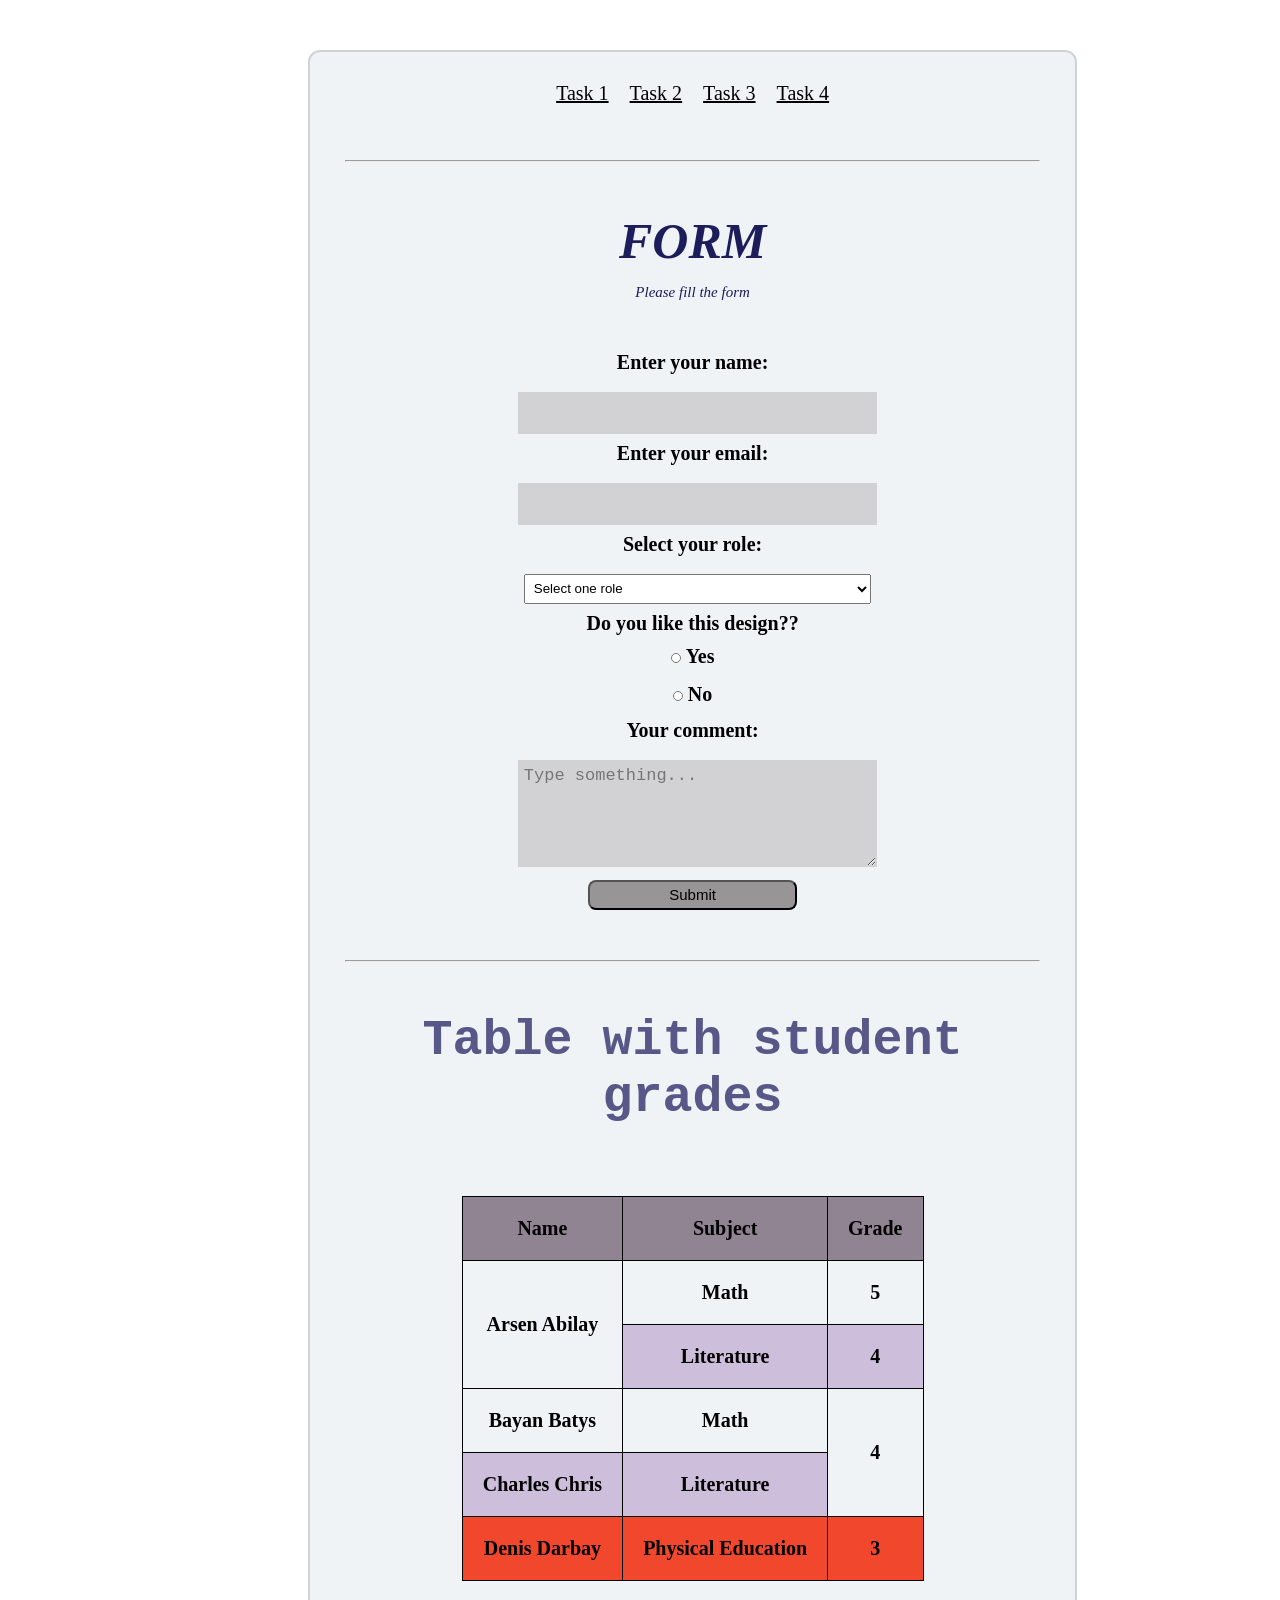
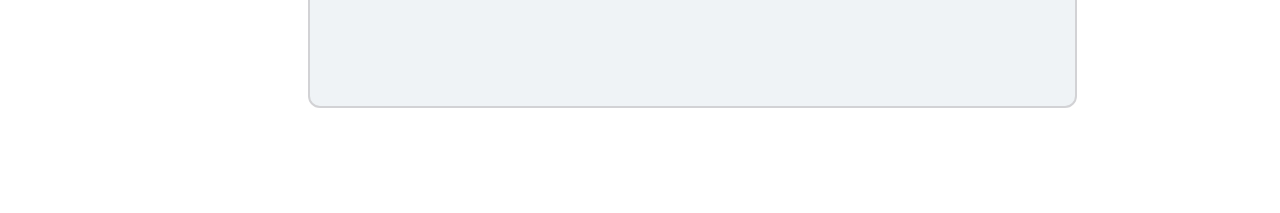
<file: projects/form.html>
<!DOCTYPE html>
<html lang="en">
<head>
    <link rel="stylesheet" href="stylesf.css">
    <meta charset="utf-8">
    <meta name="viewport" content="width=device-width, initial-scale=1.0">
    <title>Form</title>
</head>
<body>
    <form action="" method="POST">
        <nav class="navbar">
            <div class="nav">
                <a href="../task1/index.html" target="_blank">Task 1</a>
            </div>
            <div class="nav">
                <a href="../task2/layout.html" target="_blank">Task 2</a>
            </div>
            <div class="nav">
                <a href="../task3/exercise1/index.html" target="_blank">Task 3</a>
            </div>
            <div class="nav">
                <a href="../task4/form.html" target="_blank">Task 4</a>
            </div>  
        </nav>
        <hr>
        <h1 id="form-head">FORM</h1>
        <p>Please fill the form</p>
        <label for="name">Enter your name:</label>
        <input type="text" id="name" name="name" required/>
        <label for="email">Enter your email:</label>
        <input type="email" id="email" name="email" required/>
        <label for="dropdown">Select your role:</label>
            <select id="dropdown" name="dropdown">
                <option value="">Select one role</option>
                <option value="student">Student</option>
                <option value="teacher">Teacher</option>
                <option value="parent">Parent</option>
            </select>
        <label>Do you like this design??</label>
        <label for="yes">
        <input type="radio" value="yes" id="yes" name="yes/no" class="inline" required/>Yes</label>
        <label for="no">
        <input type="radio" value="no" id="no" name="yes/no" class="inline" required/>No</label>
        <label for="textholder">Your comment:</label>
        <textarea id="textholder" name="textholder" placeholder="Type something..." rows="5" cols="4"></textarea>
        <label for="button">
        <button type="submit" id="button" name="submit">Submit</button>
        
    </form>
    <hr>
    <div class="table">
    <h1 id="heading">Table with student grades</h1>
    <table>
        <tr>
            <th>Name</th>
            <th>Subject</th>
            <th>Grade</th>
        </tr>
        <tr>
            <td rowspan="2">Arsen Abilay</td>
            <td>Math</td>
            <td>5</td>
        </tr>
        <tr>
            <td>Literature</td>
            <td>4</td>
        </tr>
        <tr>
            <td>Bayan Batys</td>
            <td>Math</td>
            <td rowspan="2">4</td>
        </tr>
        <tr>
            <td>Charles Chris</td>
            <td>Literature</td>
        </tr>
        <tr class="highlight-row">
            <td>Denis Darbay</td>
            <td>Physical Education</td>
            <td>3</td>
        </tr>
    </table>
    </div>
</body>
</html>
</file>
<file: projects/stylesf.css>
body{
    text-align: center;
    background-image: url(https://i.pinimg.com/1200x/7a/0a/67/7a0a67388238bd7ebb052763eb8e745d.jpg);
    font-family: 'Times New Roman', Times, serif;
    font-size: 20px;
}
.navbar{
    text-align: center;
    padding: 5px 0;
}
.nav{
    display:inline-block;
    margin-right: 0.5rem;
    margin-left: 0.5rem;
    text-align: center;
}
a{
    color: black;
}
a:hover{
    color:brown;
}
#form-head{
    font-size: 50px;
    font-style: oblique;
    color: rgb(29, 29, 92);
}
p{
    font-size: 15px;
    font-style: italic;
    margin: -20px auto 50px;
    color: rgb(29, 29, 92);
}
form {
  width:55%;
  margin: 50px 300px 100px;
  padding: 25px 35px;
  background-color: rgba(238, 242, 246, 0.9);
  border: 2px solid #d2d2d5;
  border-radius: 12px;
}
label {
  display: block;
  margin: 0.5rem 0;
  font-weight: bold;
}
input,
textarea,
select {
  margin: 10px 0 0 10px;
  padding: 5px;
  width: 50%;
  min-height: 30px;
}
input, textarea {
  background-color: #d2d2d5;
  border: 1px solid #d2d2d5;
  color: black;
  font-size: 17px;
}
.inline {
  width: 10px;
  margin: 0 5px 0 0;
  vertical-align: middle;
}
button{
    width: 30%;
    height: 30px;
    background-color: rgb(151, 149, 149);
    font-size: 15px;
    border-radius: 8px;
}
button:hover{
    background-color: #b9b9bb;
    transition: 0.3s;
}

hr{
    margin: 50px 0;
}

th{
    background-color: rgb(144, 131, 146);
}

table, th, td{
    border: 1px solid black;
    border-collapse: collapse;
}
th, td {
    padding: 20px;
}
tr:nth-child(odd){
    background-color: rgb(205, 190, 220);
}
.highlight-row{
    background-color: rgb(240, 71, 45);
}
table {
    margin: 100px auto;
}
#heading{
    color: rgb(88, 88, 136);
    font-size: 50px;
    font-family: 'Courier New', Courier, monospace;
    font-weight: bold;
    margin-bottom: -30px;
}
</file>
